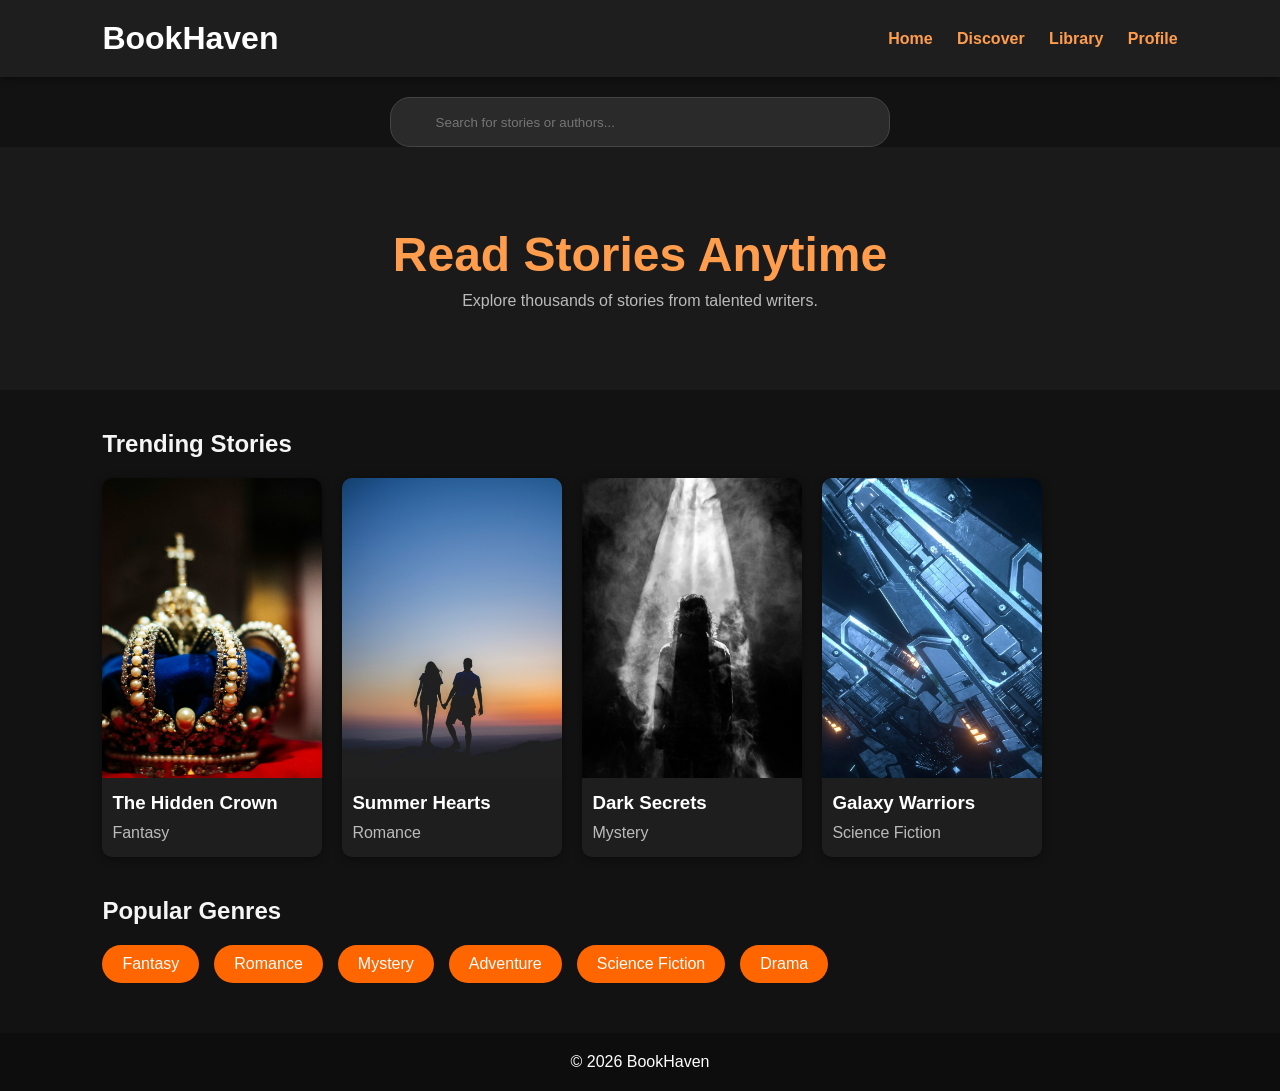
<file: index.html>
<!DOCTYPE html>
<html lang="en">
<head>
    <meta charset="UTF-8">
    <meta name="viewport" content="width=device-width, initial-scale=1.0">
    <title>BookHaven</title>
    <link rel="stylesheet" href="index.css">
</head>
<body>

    <header>

        <h1>BookHaven</h1>

        <nav>
            <a href="index.html">Home</a>
            <a href="Discovery.html">Discover</a>
            <a href="Library.html">Library</a>
            <a href="Profile.html">Profile</a>
        </nav>
    </header>
  
  <div class="input">
    <input placeholder='        Search for stories or authors...'>
  </div>
    <section class="banner">

        <h2>Read Stories Anytime</h2>
        <p>Explore thousands of stories from talented writers.</p>
    </section>

    <main>

        <h2 class="section-title">Trending Stories</h2>

        <div class="story-container">

            <div class="story-card">
                <div class="cover"> <img src="images/crown.jpg" alt=""></div>
                <h3>The Hidden Crown</h3>
                <p>Fantasy</p>
            </div>

            <div class="story-card">
                <div class="cover"> <img src="images/heart.jpg" alt=""></div>
                <h3>Summer Hearts</h3>
                <p>Romance</p>
            </div>

            <div class="story-card">
                <div class="cover"> <img src="images/dark.jpg" alt=""></div>
                <h3>Dark Secrets</h3>
                <p>Mystery</p>
            </div>

            <div class="story-card">
                <div class="cover"> <img src="images/vishal-bansal-x79H2StQHNA-unsplash.jpg" alt=""></div>
                <h3>Galaxy Warriors</h3>
                <p>Science Fiction</p>
            </div>

        </div>

        <h2 class="section-title">Popular Genres</h2>

        <div class="genres">
            <div class="genre">Fantasy</div>
            <div class="genre">Romance</div>
            <div class="genre">Mystery</div>
            <div class="genre">Adventure</div>
            <div class="genre">Science Fiction</div>
            <div class="genre">Drama</div>
        </div>

    </main>

    <footer>
        <p>© 2026 BookHaven</p>
    </footer>

</body>
</html>
</file>
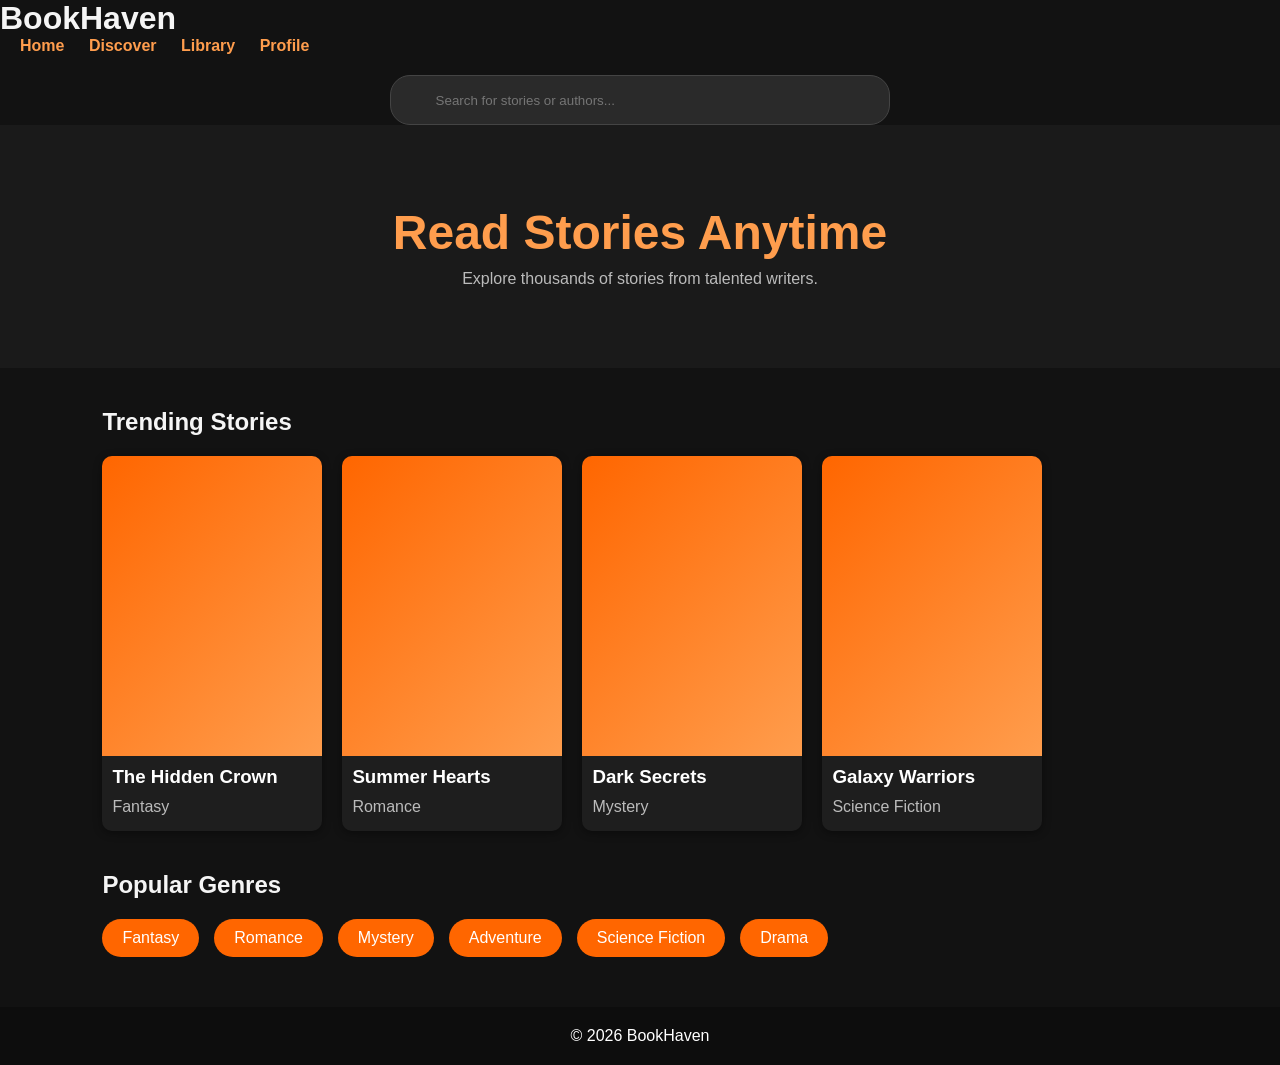
<file: bookWebsite.html>
<!DOCTYPE html>
<html lang="en">
<head>
    <meta charset="UTF-8">
    <meta name="viewport" content="width=device-width, initial-scale=1.0">
    <title>BookHaven</title>
    <link rel="stylesheet" href="bookWebsite.css">
</head>
<body

    <header>
        <h1>BookHaven</h1>

        <nav>
            <a href="#">Home</a>
            <a href="#">Discover</a>
            <a href="#">Library</a>
            <a href="#">Profile</a>
        </nav>
    </header>
  
  <div class="input">
    <input placeholder='        Search for stories or authors...'>
  </div>
    <section class="banner">

        <h2>Read Stories Anytime</h2>
        <p>Explore thousands of stories from talented writers.</p>
    </section>

    <main>

        <h2 class="section-title">Trending Stories</h2>

        <div class="story-container">

            <div class="story-card">
                <div class="cover"></div>
                <h3>The Hidden Crown</h3>
                <p>Fantasy</p>
            </div>

            <div class="story-card">
                <div class="cover"></div>
                <h3>Summer Hearts</h3>
                <p>Romance</p>
            </div>

            <div class="story-card">
                <div class="cover"></div>
                <h3>Dark Secrets</h3>
                <p>Mystery</p>
            </div>

            <div class="story-card">
                <div class="cover"></div>
                <h3>Galaxy Warriors</h3>
                <p>Science Fiction</p>
            </div>

        </div>

        <h2 class="section-title">Popular Genres</h2>

        <div class="genres">
            <div class="genre">Fantasy</div>
            <div class="genre">Romance</div>
            <div class="genre">Mystery</div>
            <div class="genre">Adventure</div>
            <div class="genre">Science Fiction</div>
            <div class="genre">Drama</div>
        </div>

    </main>

    <footer>
        <p>© 2026 BookHaven</p>
    </footer>

</body>
</html>
</file>
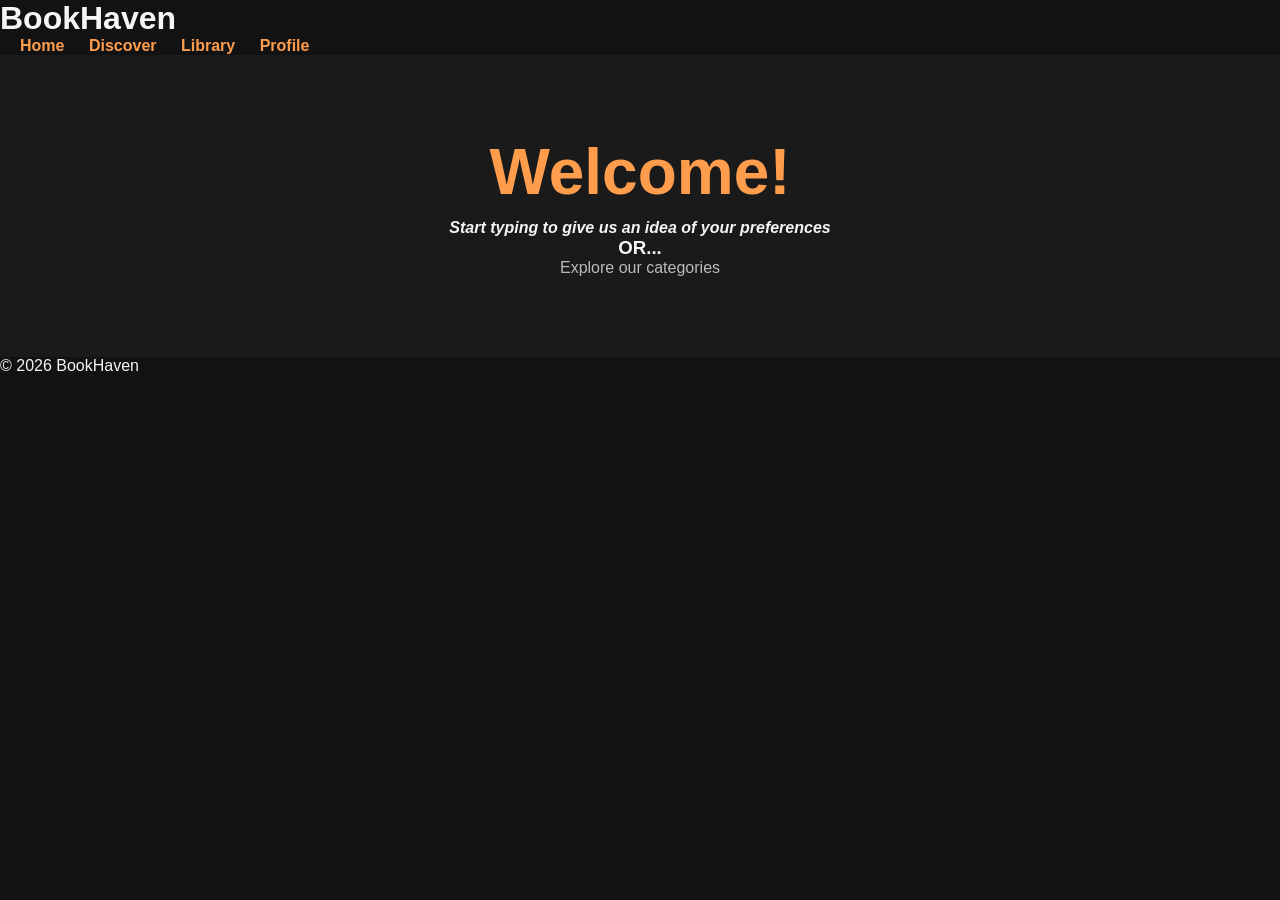
<file: Discovery.html>
<!DOCTYPE html>
<html lang="en">
<head>
    <meta charset="UTF-8">
    <meta name="viewport" content="width=device-width, initial-scale=1.0">
    <link rel="stylesheet" href="Discovery.css">
    <title>Book Haven.com</title>
</head>
<body>
    
    <header>
        <h1>BookHaven</h1>

        <nav>
            <a href="index.html">Home</a>
            <a href="Discovery.html">Discover</a>
            <a href="Library.html">Library</a>
            <a href="Profile.html">Profile</a>
        </nav>
    </header>

    <div class="banner">
        <h1>Welcome!</h1>
        <h4>Start typing to give us an idea of your preferences</h4>
        <h3>OR...</h3>
        <p>Explore our categories</p>

    </div>

    <footer>
        <p>© 2026 BookHaven</p>
    </footer>
</body>
</html>
</file>
<file: index.css>
*{
    margin:0;
    padding:0;
    box-sizing:border-box;
    font-family:Arial, sans-serif;
}

body{
    background:#121212;
    color:#f5f5f5;
}

header{
    background:#1e1e1e;
    color:white;
    padding:20px 8%;
    display:flex;
    justify-content:space-between;
    align-items:center;
    box-shadow:0 2px 8px rgba(0,0,0,0.4);
}

nav a{
    color:#ff9d4d;
    text-decoration:none;
    margin-left:20px;
    font-weight:bold;
}

nav a:hover{
    color:#ff6600;
}

.banner{
    background:#1a1a1a;
    text-align:center;
    padding:80px 20px;
}

.input input{
    width:500px;
    height:50px;
    margin-top:20px;
    border-radius:20px;
    border:1px solid #444;
    background:#2a2a2a;
    color:white;
    padding:0 15px;
    display:block;
    margin-left:auto;
    margin-right:auto;
}

.input input:focus{
    outline:none;
    border-color:#ff6600;
}

.banner h2{
    font-size:3rem;
    margin-bottom:10px;
    color:#ff9d4d;
}

.banner p{
    color:#bbb;
}

.section-title{
    margin:40px 8% 20px;
    color:#f5f5f5;
}

.story-container{
    display:flex;
    flex-wrap:wrap;
    gap:20px;
    padding:0 8%;
}

.story-card{
    background:#1e1e1e;
    width:220px;
    border-radius:10px;
    overflow:hidden;
    box-shadow:0 2px 8px rgba(0,0,0,0.4);
}

.cover img{
    height:300px;
    width:100%;
    object-fit:cover;   
}

.story-card h3{
    padding:10px;
    color:white;
}

.story-card p{
    padding:0 10px 15px;
    color:#bbb;
}

.genres{
    display:flex;
    flex-wrap:wrap;
    gap:15px;
    padding:0 8% 50px;
}

.genre{
    background:#ff6600;
    color:white;
    padding:10px 20px;
    border-radius:20px;
}

footer{
    background:#0d0d0d;
    color:white;
    text-align:center;
    padding:20px;
}
</file>
<file: bookWebsite.css>
*{
    margin:0;
    padding:0;
    box-sizing:border-box;
    font-family:Arial, sans-serif;
}

body{
    background:#121212;
    color:#f5f5f5;
}

header{
    background:#1e1e1e;
    color:white;
    padding:20px 8%;
    display:flex;
    justify-content:space-between;
    align-items:center;
    box-shadow:0 2px 8px rgba(0,0,0,0.4);
}

nav a{
    color:#ff9d4d;
    text-decoration:none;
    margin-left:20px;
    font-weight:bold;
}

nav a:hover{
    color:#ff6600;
}

.banner{
    background:#1a1a1a;
    text-align:center;
    padding:80px 20px;
}

.input input{
    width:500px;
    height:50px;
    margin-top:20px;
    border-radius:20px;
    border:1px solid #444;
    background:#2a2a2a;
    color:white;
    padding:0 15px;
    display:block;
    margin-left:auto;
    margin-right:auto;
}

.input input:focus{
    outline:none;
    border-color:#ff6600;
}

.banner h2{
    font-size:3rem;
    margin-bottom:10px;
    color:#ff9d4d;
}

.banner p{
    color:#bbb;
}

.section-title{
    margin:40px 8% 20px;
    color:#f5f5f5;
}

.story-container{
    display:flex;
    flex-wrap:wrap;
    gap:20px;
    padding:0 8%;
}

.story-card{
    background:#1e1e1e;
    width:220px;
    border-radius:10px;
    overflow:hidden;
    box-shadow:0 2px 8px rgba(0,0,0,0.4);
}

.cover{
    height:300px;
    background:linear-gradient(135deg,#ff6600,#ff9d4d);
}

.story-card h3{
    padding:10px;
    color:white;
}

.story-card p{
    padding:0 10px 15px;
    color:#bbb;
}

.genres{
    display:flex;
    flex-wrap:wrap;
    gap:15px;
    padding:0 8% 50px;
}

.genre{
    background:#ff6600;
    color:white;
    padding:10px 20px;
    border-radius:20px;
}

footer{
    background:#0d0d0d;
    color:white;
    text-align:center;
    padding:20px;
}
</file>
<file: Discovery.css>
*{
    margin:0;
    padding:0;
    box-sizing:border-box;
    font-family:Arial, sans-serif;
}

body{
    background:#121212;
    color:#f5f5f5;
}

.header{
    background:#1e1e1e;
    color:white;
    padding:20px 8%;
    display:flex;
    justify-content:space-between;
    align-items:center;
    box-shadow:0 2px 8px rgba(0,0,0,0.4);
}

nav a{
    color:#ff9d4d;
    text-decoration:none;
    margin-left:20px;
    font-weight:bold;
}

nav a:hover{
    color:#ff6600;
}

.banner{
    background:#1a1a1a;
    text-align:center;
    padding:80px 20px;
}

.banner h1{
    font-size:4rem;
    margin-bottom:10px;
    color:#ff9d4d;
}

.banner h4{
    margin-top: 10px;
    font-style: italic;
}

.banner p{
    color:#bbb;
}


.footer{
    width:100%;
    background:#1e1e1e;
    height:60px;
}
</file>
